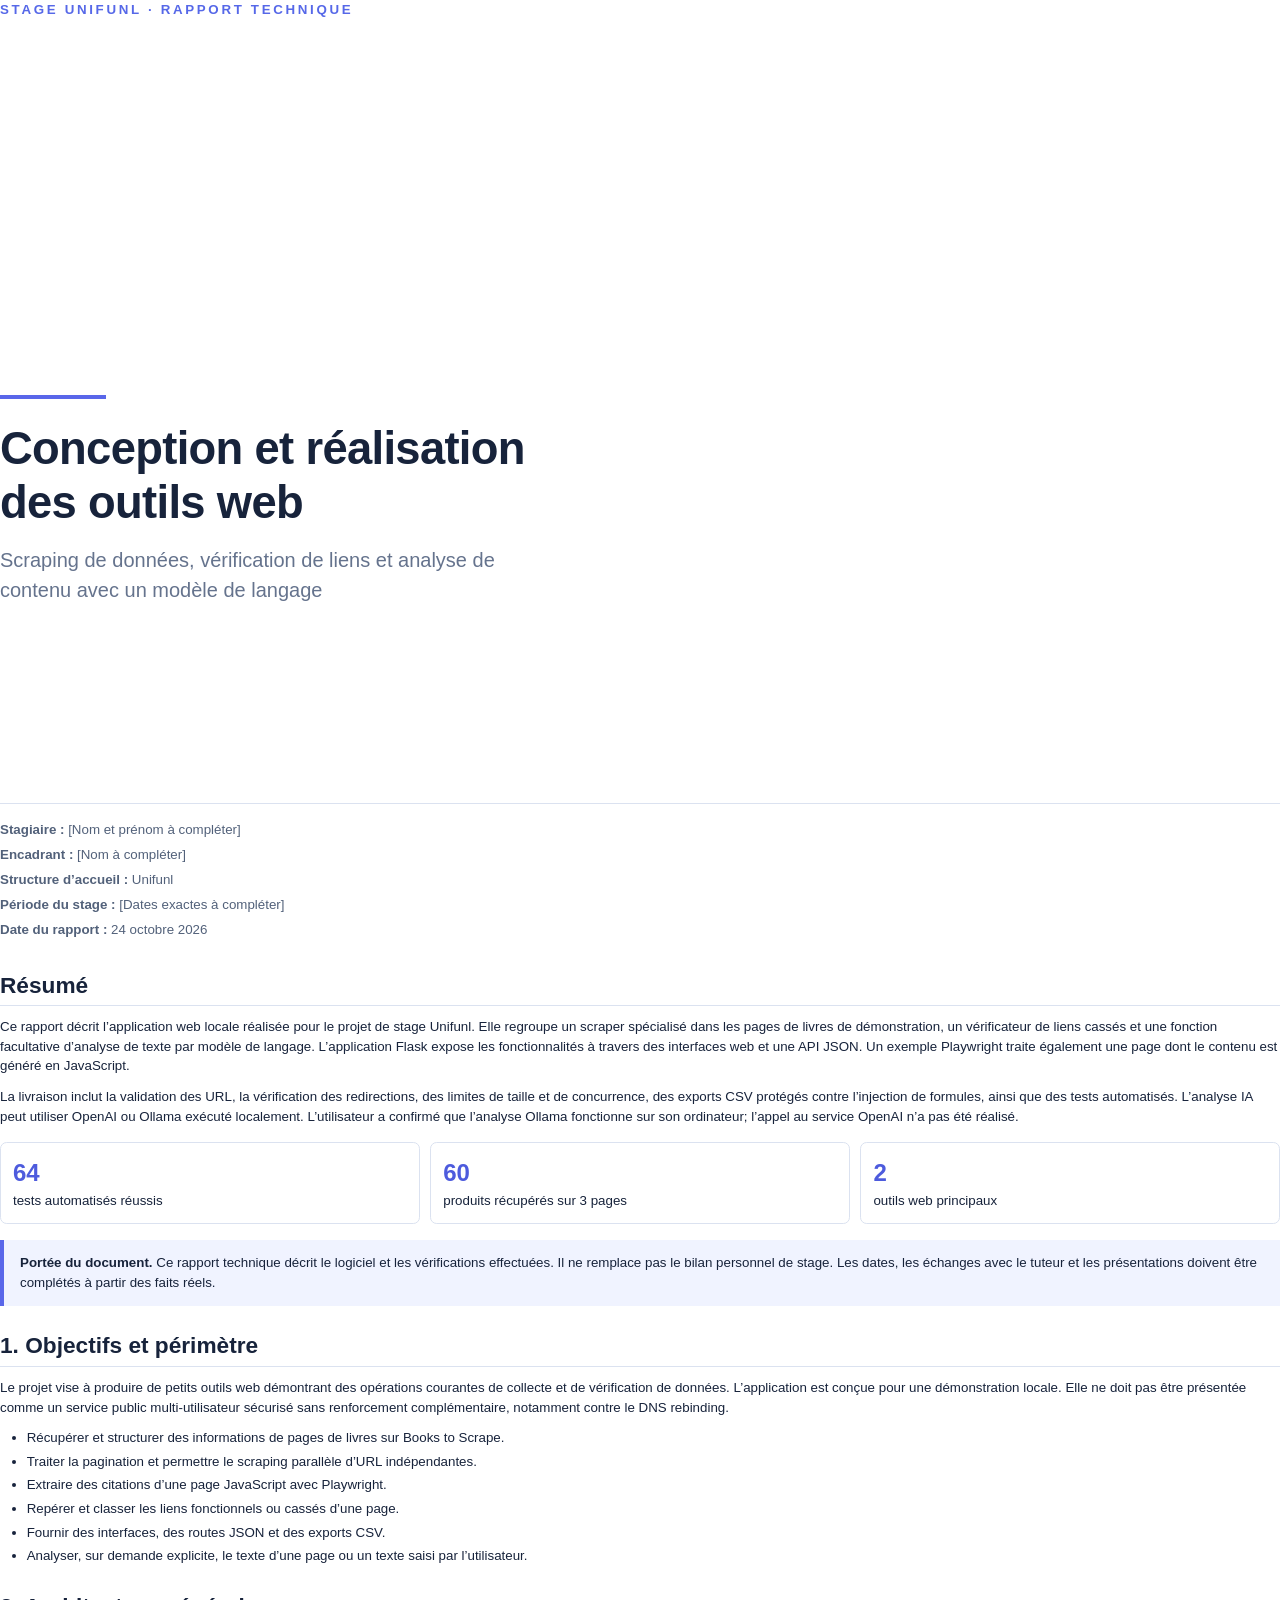
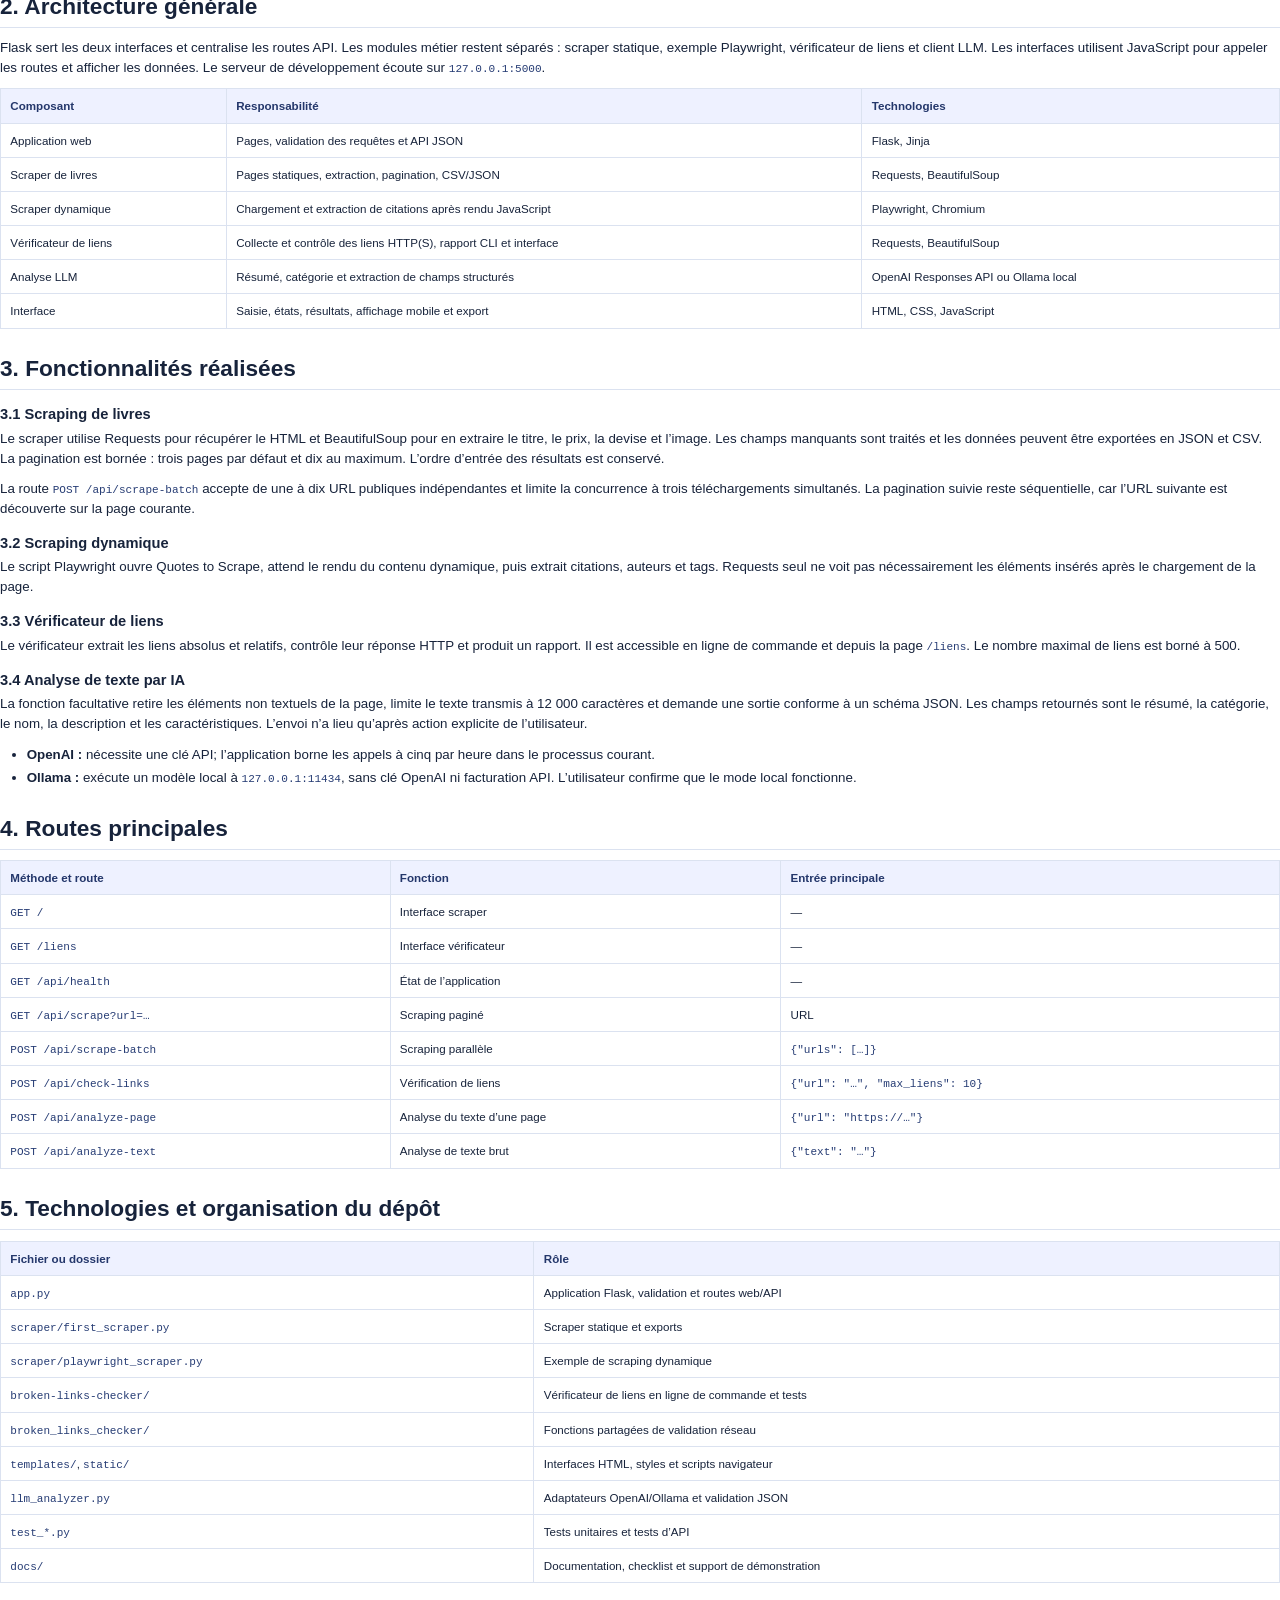
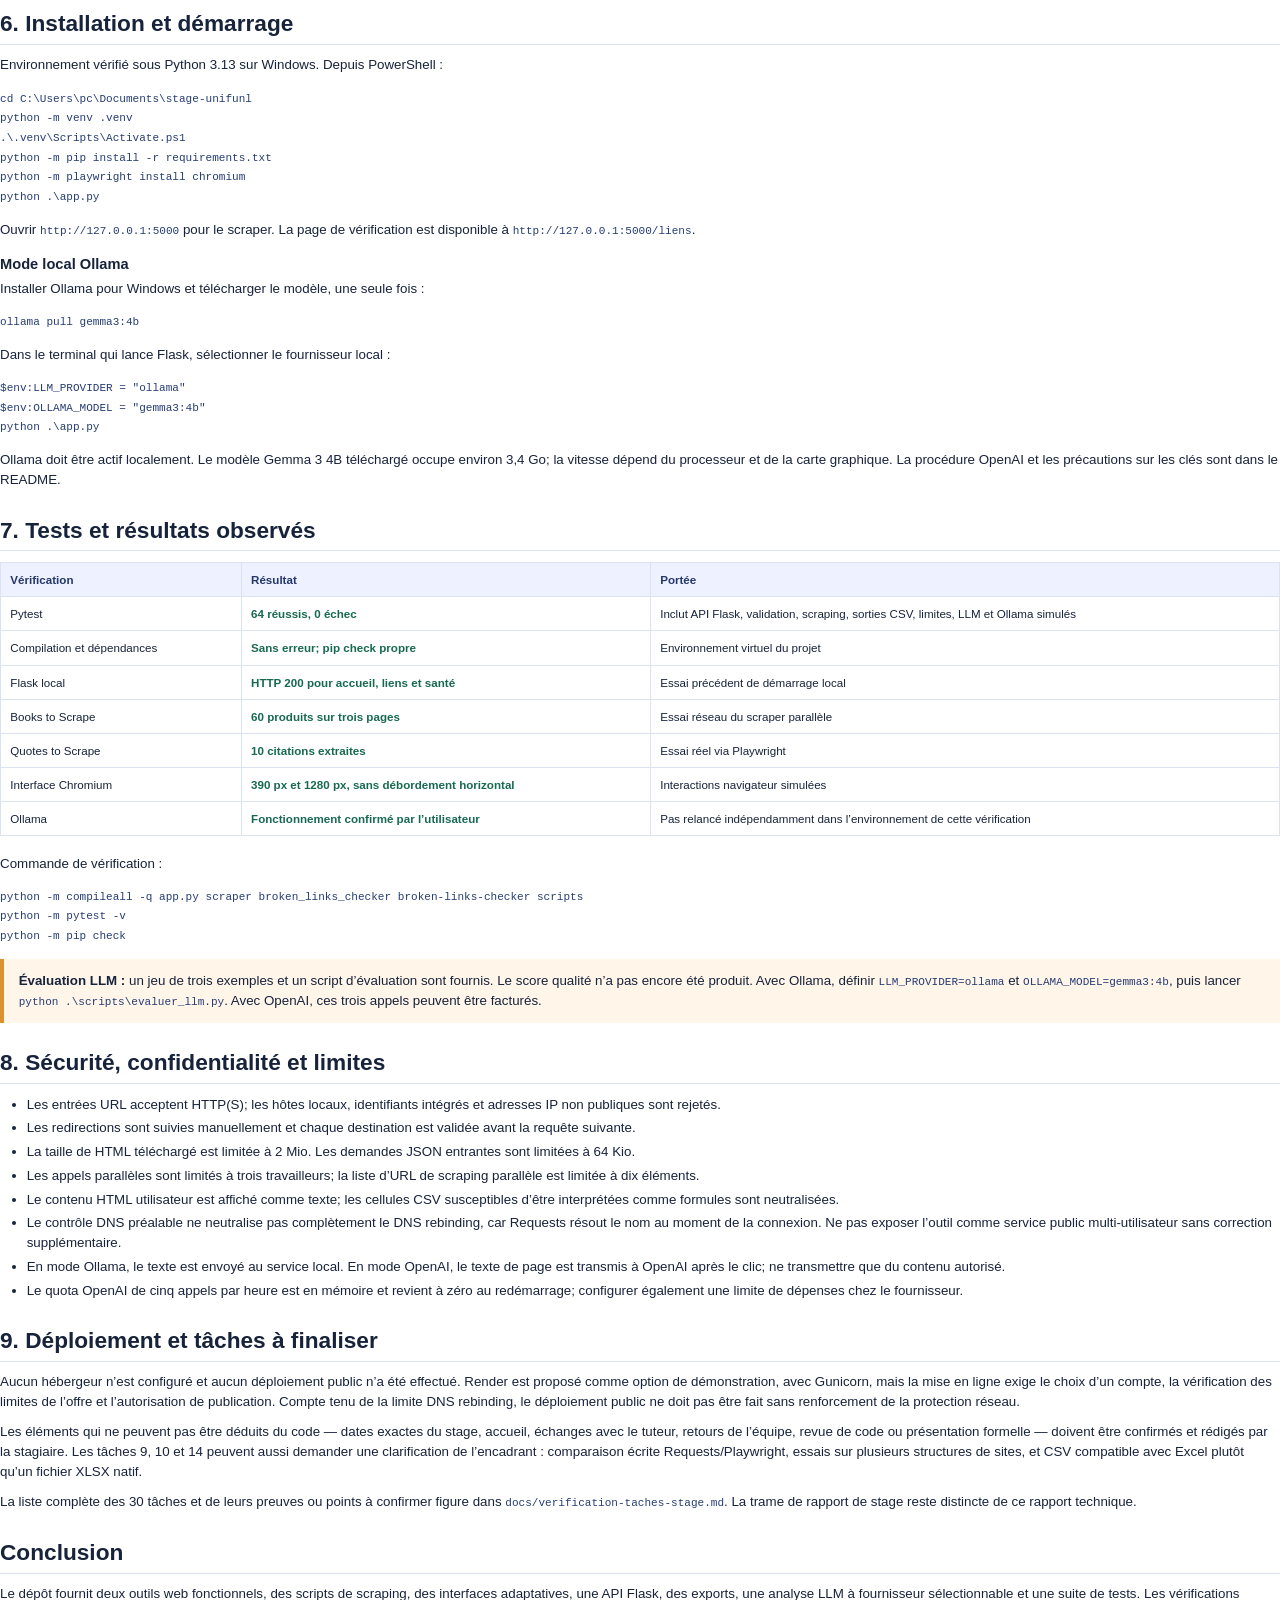
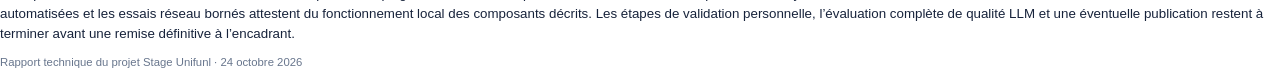
<file: docs/rapport-technique.html>
<!doctype html>
<html lang="fr">
<head>
  <meta charset="utf-8">
  <title>Rapport technique — Projet Stage Unifunl</title>
  <style>
    @page { size: A4; margin: 17mm 17mm 19mm; }
    * { box-sizing: border-box; }
    body { margin: 0; color: #17233b; font: 10pt/1.48 "Segoe UI", Arial, sans-serif; }
    h1, h2, h3 { color: #17233b; line-height: 1.2; }
    h1 { font-size: 30pt; margin: 0 0 12pt; letter-spacing: -0.5pt; }
    h2 { font-size: 17pt; margin: 20pt 0 8pt; padding-bottom: 5pt; border-bottom: 1px solid #dbe2f0; }
    h3 { font-size: 11pt; margin: 12pt 0 4pt; }
    p { margin: 0 0 8pt; }
    ul, ol { margin: 3pt 0 9pt; padding-left: 20pt; }
    li { margin: 0 0 3pt; }
    code { font: 8.3pt Consolas, "Courier New", monospace; color: #263c74; }
    .cover { height: 250mm; display: flex; flex-direction: column; justify-content: space-between; page-break-after: always; }
    .cover-top { color: #5668e8; font-weight: 700; text-transform: uppercase; letter-spacing: 2pt; font-size: 10pt; }
    .cover-title { margin-top: 44mm; }
    .cover-title h1 { font-size: 34pt; }
    .cover-title p { color: #65738d; font-size: 15pt; max-width: 135mm; }
    .rule { width: 28mm; height: 4px; background: #5966e9; margin: 17pt 0; }
    .cover-meta { border-top: 1px solid #dbe2f0; padding-top: 12pt; color: #52617a; }
    .cover-meta p { margin-bottom: 4pt; }
    .notice { background: #f0f3ff; border-left: 4px solid #5966e9; padding: 10pt 12pt; margin: 10pt 0; }
    .warning { background: #fff5e9; border-left: 4px solid #db9130; padding: 9pt 11pt; margin: 9pt 0; }
    .ok { color: #176a50; font-weight: 700; }
    table { border-collapse: collapse; width: 100%; margin: 8pt 0 13pt; font-size: 8.7pt; }
    th { background: #eef1ff; text-align: left; color: #24376b; }
    td, th { border: 1px solid #dbe2f0; padding: 6pt 7pt; vertical-align: top; }
    tr { break-inside: avoid; }
    .small { color: #68768d; font-size: 8.5pt; }
    .kpis { display: flex; gap: 8pt; margin: 12pt 0; }
    .kpi { flex: 1; border: 1px solid #dbe2f0; padding: 9pt; border-radius: 5pt; }
    .kpi strong { display: block; color: #4d5bdd; font-size: 18pt; }
    .page-break { break-before: page; }
    .nowrap { white-space: nowrap; }
  </style>
</head>
<body>
  <section class="cover">
    <div class="cover-top">Stage Unifunl · Rapport technique</div>
    <div class="cover-title">
      <div class="rule"></div>
      <h1>Conception et réalisation<br>des outils web</h1>
      <p>Scraping de données, vérification de liens et analyse de contenu avec un modèle de langage</p>
    </div>
    <div class="cover-meta">
      <p><strong>Stagiaire :</strong> [Nom et prénom à compléter]</p>
      <p><strong>Encadrant :</strong> [Nom à compléter]</p>
      <p><strong>Structure d’accueil :</strong> Unifunl</p>
      <p><strong>Période du stage :</strong> [Dates exactes à compléter]</p>
      <p><strong>Date du rapport :</strong> 24 octobre 2026</p>
    </div>
  </section>

  <h2>Résumé</h2>
  <p>Ce rapport décrit l’application web locale réalisée pour le projet de stage Unifunl. Elle regroupe un scraper spécialisé dans les pages de livres de démonstration, un vérificateur de liens cassés et une fonction facultative d’analyse de texte par modèle de langage. L’application Flask expose les fonctionnalités à travers des interfaces web et une API JSON. Un exemple Playwright traite également une page dont le contenu est généré en JavaScript.</p>
  <p>La livraison inclut la validation des URL, la vérification des redirections, des limites de taille et de concurrence, des exports CSV protégés contre l’injection de formules, ainsi que des tests automatisés. L’analyse IA peut utiliser OpenAI ou Ollama exécuté localement. L’utilisateur a confirmé que l’analyse Ollama fonctionne sur son ordinateur; l’appel au service OpenAI n’a pas été réalisé.</p>
  <div class="kpis">
    <div class="kpi"><strong>64</strong>tests automatisés réussis</div>
    <div class="kpi"><strong>60</strong>produits récupérés sur 3 pages</div>
    <div class="kpi"><strong>2</strong>outils web principaux</div>
  </div>
  <div class="notice"><strong>Portée du document.</strong> Ce rapport technique décrit le logiciel et les vérifications effectuées. Il ne remplace pas le bilan personnel de stage. Les dates, les échanges avec le tuteur et les présentations doivent être complétés à partir des faits réels.</div>

  <h2>1. Objectifs et périmètre</h2>
  <p>Le projet vise à produire de petits outils web démontrant des opérations courantes de collecte et de vérification de données. L’application est conçue pour une démonstration locale. Elle ne doit pas être présentée comme un service public multi-utilisateur sécurisé sans renforcement complémentaire, notamment contre le DNS rebinding.</p>
  <ul>
    <li>Récupérer et structurer des informations de pages de livres sur Books to Scrape.</li>
    <li>Traiter la pagination et permettre le scraping parallèle d’URL indépendantes.</li>
    <li>Extraire des citations d’une page JavaScript avec Playwright.</li>
    <li>Repérer et classer les liens fonctionnels ou cassés d’une page.</li>
    <li>Fournir des interfaces, des routes JSON et des exports CSV.</li>
    <li>Analyser, sur demande explicite, le texte d’une page ou un texte saisi par l’utilisateur.</li>
  </ul>

  <h2>2. Architecture générale</h2>
  <p>Flask sert les deux interfaces et centralise les routes API. Les modules métier restent séparés : scraper statique, exemple Playwright, vérificateur de liens et client LLM. Les interfaces utilisent JavaScript pour appeler les routes et afficher les données. Le serveur de développement écoute sur <code>127.0.0.1:5000</code>.</p>
  <table>
    <thead><tr><th>Composant</th><th>Responsabilité</th><th>Technologies</th></tr></thead>
    <tbody>
      <tr><td>Application web</td><td>Pages, validation des requêtes et API JSON</td><td>Flask, Jinja</td></tr>
      <tr><td>Scraper de livres</td><td>Pages statiques, extraction, pagination, CSV/JSON</td><td>Requests, BeautifulSoup</td></tr>
      <tr><td>Scraper dynamique</td><td>Chargement et extraction de citations après rendu JavaScript</td><td>Playwright, Chromium</td></tr>
      <tr><td>Vérificateur de liens</td><td>Collecte et contrôle des liens HTTP(S), rapport CLI et interface</td><td>Requests, BeautifulSoup</td></tr>
      <tr><td>Analyse LLM</td><td>Résumé, catégorie et extraction de champs structurés</td><td>OpenAI Responses API ou Ollama local</td></tr>
      <tr><td>Interface</td><td>Saisie, états, résultats, affichage mobile et export</td><td>HTML, CSS, JavaScript</td></tr>
    </tbody>
  </table>

  <h2>3. Fonctionnalités réalisées</h2>
  <h3>3.1 Scraping de livres</h3>
  <p>Le scraper utilise Requests pour récupérer le HTML et BeautifulSoup pour en extraire le titre, le prix, la devise et l’image. Les champs manquants sont traités et les données peuvent être exportées en JSON et CSV. La pagination est bornée : trois pages par défaut et dix au maximum. L’ordre d’entrée des résultats est conservé.</p>
  <p>La route <code>POST /api/scrape-batch</code> accepte de une à dix URL publiques indépendantes et limite la concurrence à trois téléchargements simultanés. La pagination suivie reste séquentielle, car l’URL suivante est découverte sur la page courante.</p>
  <h3>3.2 Scraping dynamique</h3>
  <p>Le script Playwright ouvre Quotes to Scrape, attend le rendu du contenu dynamique, puis extrait citations, auteurs et tags. Requests seul ne voit pas nécessairement les éléments insérés après le chargement de la page.</p>
  <h3>3.3 Vérificateur de liens</h3>
  <p>Le vérificateur extrait les liens absolus et relatifs, contrôle leur réponse HTTP et produit un rapport. Il est accessible en ligne de commande et depuis la page <code>/liens</code>. Le nombre maximal de liens est borné à 500.</p>
  <h3>3.4 Analyse de texte par IA</h3>
  <p>La fonction facultative retire les éléments non textuels de la page, limite le texte transmis à 12 000 caractères et demande une sortie conforme à un schéma JSON. Les champs retournés sont le résumé, la catégorie, le nom, la description et les caractéristiques. L’envoi n’a lieu qu’après action explicite de l’utilisateur.</p>
  <ul>
    <li><strong>OpenAI :</strong> nécessite une clé API; l’application borne les appels à cinq par heure dans le processus courant.</li>
    <li><strong>Ollama :</strong> exécute un modèle local à <code>127.0.0.1:11434</code>, sans clé OpenAI ni facturation API. L’utilisateur confirme que le mode local fonctionne.</li>
  </ul>

  <h2>4. Routes principales</h2>
  <table>
    <thead><tr><th>Méthode et route</th><th>Fonction</th><th>Entrée principale</th></tr></thead>
    <tbody>
      <tr><td><code>GET /</code></td><td>Interface scraper</td><td>—</td></tr>
      <tr><td><code>GET /liens</code></td><td>Interface vérificateur</td><td>—</td></tr>
      <tr><td><code>GET /api/health</code></td><td>État de l’application</td><td>—</td></tr>
      <tr><td><code>GET /api/scrape?url=…</code></td><td>Scraping paginé</td><td>URL</td></tr>
      <tr><td><code>POST /api/scrape-batch</code></td><td>Scraping parallèle</td><td><code>{"urls": […]}</code></td></tr>
      <tr><td><code>POST /api/check-links</code></td><td>Vérification de liens</td><td><code>{"url": "…", "max_liens": 10}</code></td></tr>
      <tr><td><code>POST /api/analyze-page</code></td><td>Analyse du texte d’une page</td><td><code>{"url": "https://…"}</code></td></tr>
      <tr><td><code>POST /api/analyze-text</code></td><td>Analyse de texte brut</td><td><code>{"text": "…"}</code></td></tr>
    </tbody>
  </table>

  <h2>5. Technologies et organisation du dépôt</h2>
  <table>
    <thead><tr><th>Fichier ou dossier</th><th>Rôle</th></tr></thead>
    <tbody>
      <tr><td><code>app.py</code></td><td>Application Flask, validation et routes web/API</td></tr>
      <tr><td><code>scraper/first_scraper.py</code></td><td>Scraper statique et exports</td></tr>
      <tr><td><code>scraper/playwright_scraper.py</code></td><td>Exemple de scraping dynamique</td></tr>
      <tr><td><code>broken-links-checker/</code></td><td>Vérificateur de liens en ligne de commande et tests</td></tr>
      <tr><td><code>broken_links_checker/</code></td><td>Fonctions partagées de validation réseau</td></tr>
      <tr><td><code>templates/</code>, <code>static/</code></td><td>Interfaces HTML, styles et scripts navigateur</td></tr>
      <tr><td><code>llm_analyzer.py</code></td><td>Adaptateurs OpenAI/Ollama et validation JSON</td></tr>
      <tr><td><code>test_*.py</code></td><td>Tests unitaires et tests d’API</td></tr>
      <tr><td><code>docs/</code></td><td>Documentation, checklist et support de démonstration</td></tr>
    </tbody>
  </table>

  <h2>6. Installation et démarrage</h2>
  <p>Environnement vérifié sous Python 3.13 sur Windows. Depuis PowerShell :</p>
  <pre><code>cd C:\Users\pc\Documents\stage-unifunl
python -m venv .venv
.\.venv\Scripts\Activate.ps1
python -m pip install -r requirements.txt
python -m playwright install chromium
python .\app.py</code></pre>
  <p>Ouvrir <code>http://127.0.0.1:5000</code> pour le scraper. La page de vérification est disponible à <code>http://127.0.0.1:5000/liens</code>.</p>
  <h3>Mode local Ollama</h3>
  <p>Installer Ollama pour Windows et télécharger le modèle, une seule fois :</p>
  <pre><code>ollama pull gemma3:4b</code></pre>
  <p>Dans le terminal qui lance Flask, sélectionner le fournisseur local :</p>
  <pre><code>$env:LLM_PROVIDER = "ollama"
$env:OLLAMA_MODEL = "gemma3:4b"
python .\app.py</code></pre>
  <p>Ollama doit être actif localement. Le modèle Gemma 3 4B téléchargé occupe environ 3,4 Go; la vitesse dépend du processeur et de la carte graphique. La procédure OpenAI et les précautions sur les clés sont dans le README.</p>

  <h2>7. Tests et résultats observés</h2>
  <table>
    <thead><tr><th>Vérification</th><th>Résultat</th><th>Portée</th></tr></thead>
    <tbody>
      <tr><td>Pytest</td><td class="ok">64 réussis, 0 échec</td><td>Inclut API Flask, validation, scraping, sorties CSV, limites, LLM et Ollama simulés</td></tr>
      <tr><td>Compilation et dépendances</td><td class="ok">Sans erreur; pip check propre</td><td>Environnement virtuel du projet</td></tr>
      <tr><td>Flask local</td><td class="ok">HTTP 200 pour accueil, liens et santé</td><td>Essai précédent de démarrage local</td></tr>
      <tr><td>Books to Scrape</td><td class="ok">60 produits sur trois pages</td><td>Essai réseau du scraper parallèle</td></tr>
      <tr><td>Quotes to Scrape</td><td class="ok">10 citations extraites</td><td>Essai réel via Playwright</td></tr>
      <tr><td>Interface Chromium</td><td class="ok">390 px et 1280 px, sans débordement horizontal</td><td>Interactions navigateur simulées</td></tr>
      <tr><td>Ollama</td><td class="ok">Fonctionnement confirmé par l’utilisateur</td><td>Pas relancé indépendamment dans l’environnement de cette vérification</td></tr>
    </tbody>
  </table>
  <p>Commande de vérification :</p>
  <pre><code>python -m compileall -q app.py scraper broken_links_checker broken-links-checker scripts
python -m pytest -v
python -m pip check</code></pre>
  <div class="warning"><strong>Évaluation LLM :</strong> un jeu de trois exemples et un script d’évaluation sont fournis. Le score qualité n’a pas encore été produit. Avec Ollama, définir <code>LLM_PROVIDER=ollama</code> et <code>OLLAMA_MODEL=gemma3:4b</code>, puis lancer <code>python .\scripts\evaluer_llm.py</code>. Avec OpenAI, ces trois appels peuvent être facturés.</div>

  <h2>8. Sécurité, confidentialité et limites</h2>
  <ul>
    <li>Les entrées URL acceptent HTTP(S); les hôtes locaux, identifiants intégrés et adresses IP non publiques sont rejetés.</li>
    <li>Les redirections sont suivies manuellement et chaque destination est validée avant la requête suivante.</li>
    <li>La taille de HTML téléchargé est limitée à 2 Mio. Les demandes JSON entrantes sont limitées à 64 Kio.</li>
    <li>Les appels parallèles sont limités à trois travailleurs; la liste d’URL de scraping parallèle est limitée à dix éléments.</li>
    <li>Le contenu HTML utilisateur est affiché comme texte; les cellules CSV susceptibles d’être interprétées comme formules sont neutralisées.</li>
    <li>Le contrôle DNS préalable ne neutralise pas complètement le DNS rebinding, car Requests résout le nom au moment de la connexion. Ne pas exposer l’outil comme service public multi-utilisateur sans correction supplémentaire.</li>
    <li>En mode Ollama, le texte est envoyé au service local. En mode OpenAI, le texte de page est transmis à OpenAI après le clic; ne transmettre que du contenu autorisé.</li>
    <li>Le quota OpenAI de cinq appels par heure est en mémoire et revient à zéro au redémarrage; configurer également une limite de dépenses chez le fournisseur.</li>
  </ul>

  <h2>9. Déploiement et tâches à finaliser</h2>
  <p>Aucun hébergeur n’est configuré et aucun déploiement public n’a été effectué. Render est proposé comme option de démonstration, avec Gunicorn, mais la mise en ligne exige le choix d’un compte, la vérification des limites de l’offre et l’autorisation de publication. Compte tenu de la limite DNS rebinding, le déploiement public ne doit pas être fait sans renforcement de la protection réseau.</p>
  <p>Les éléments qui ne peuvent pas être déduits du code — dates exactes du stage, accueil, échanges avec le tuteur, retours de l’équipe, revue de code ou présentation formelle — doivent être confirmés et rédigés par la stagiaire. Les tâches 9, 10 et 14 peuvent aussi demander une clarification de l’encadrant : comparaison écrite Requests/Playwright, essais sur plusieurs structures de sites, et CSV compatible avec Excel plutôt qu’un fichier XLSX natif.</p>
  <p>La liste complète des 30 tâches et de leurs preuves ou points à confirmer figure dans <code>docs/verification-taches-stage.md</code>. La trame de rapport de stage reste distincte de ce rapport technique.</p>

  <h2>Conclusion</h2>
  <p>Le dépôt fournit deux outils web fonctionnels, des scripts de scraping, des interfaces adaptatives, une API Flask, des exports, une analyse LLM à fournisseur sélectionnable et une suite de tests. Les vérifications automatisées et les essais réseau bornés attestent du fonctionnement local des composants décrits. Les étapes de validation personnelle, l’évaluation complète de qualité LLM et une éventuelle publication restent à terminer avant une remise définitive à l’encadrant.</p>
  <p class="small">Rapport technique du projet Stage Unifunl · 24 octobre 2026</p>
</body>
</html>
</file>
